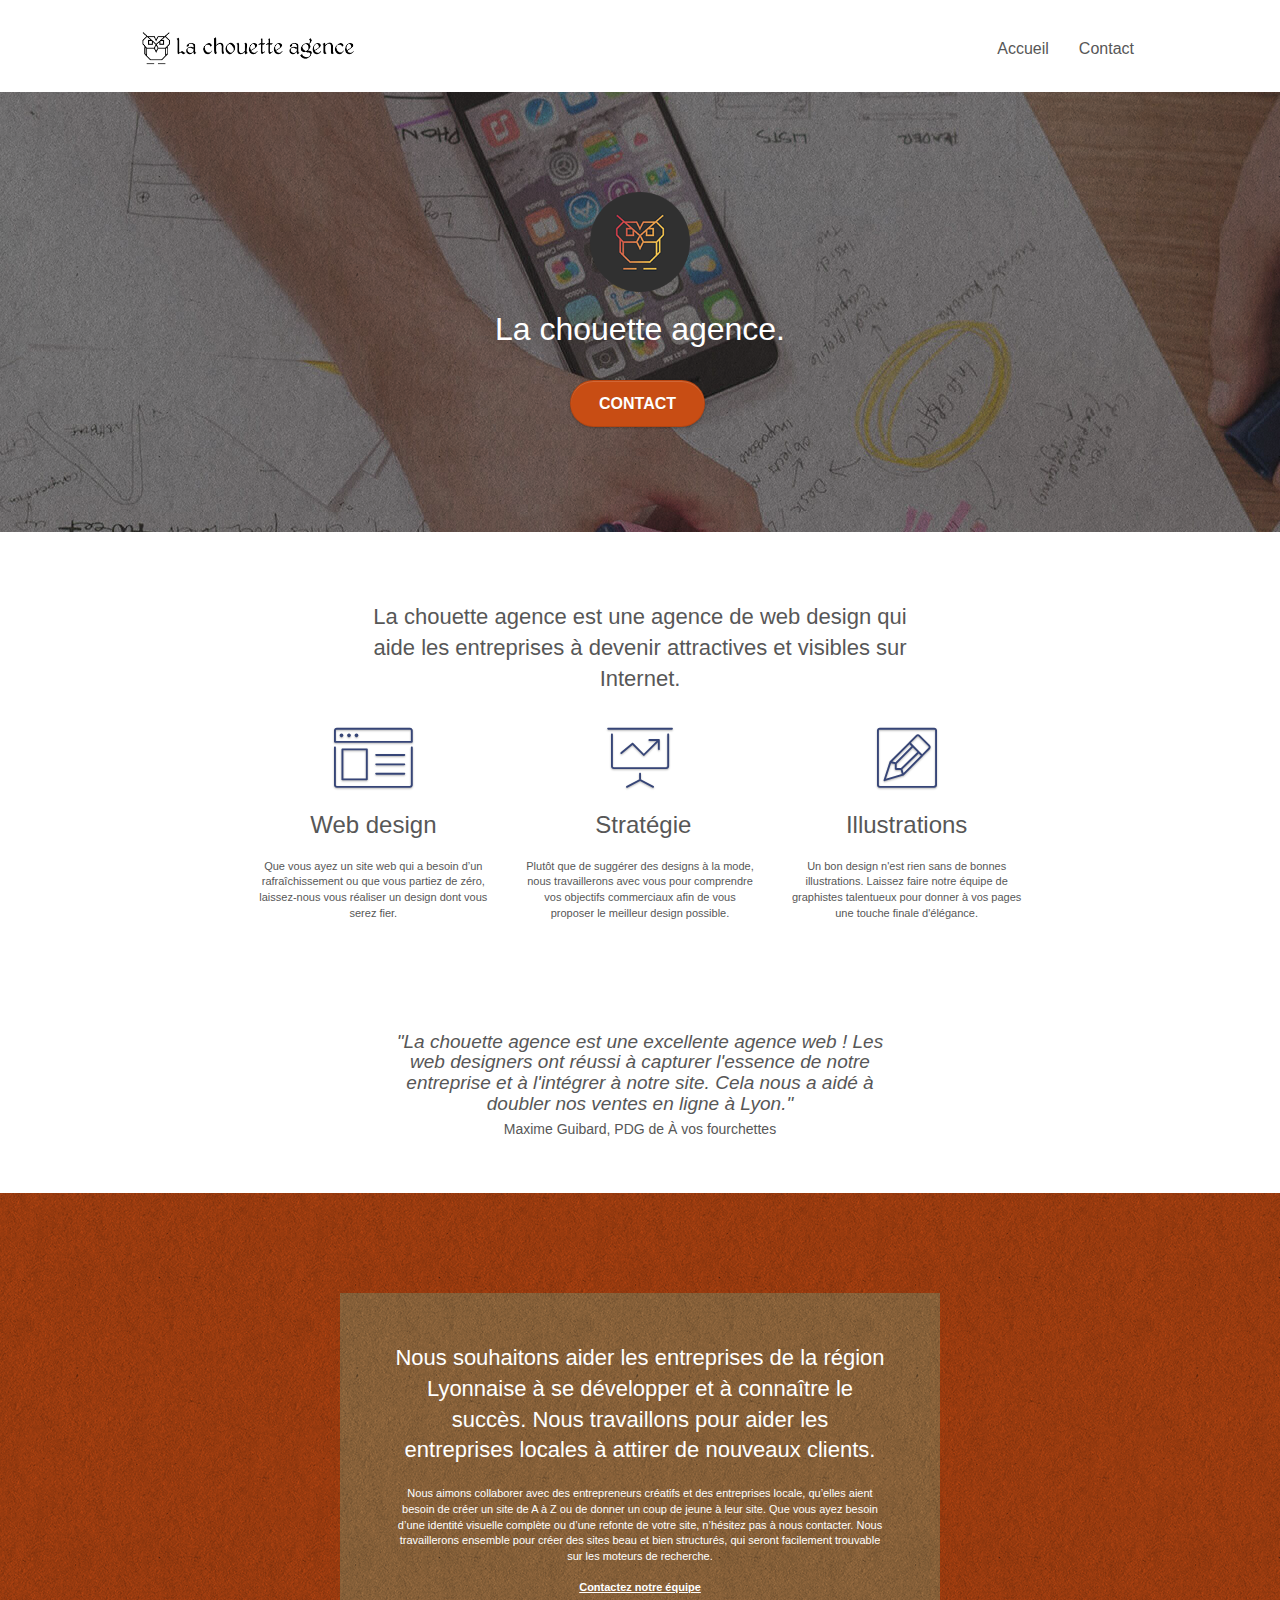
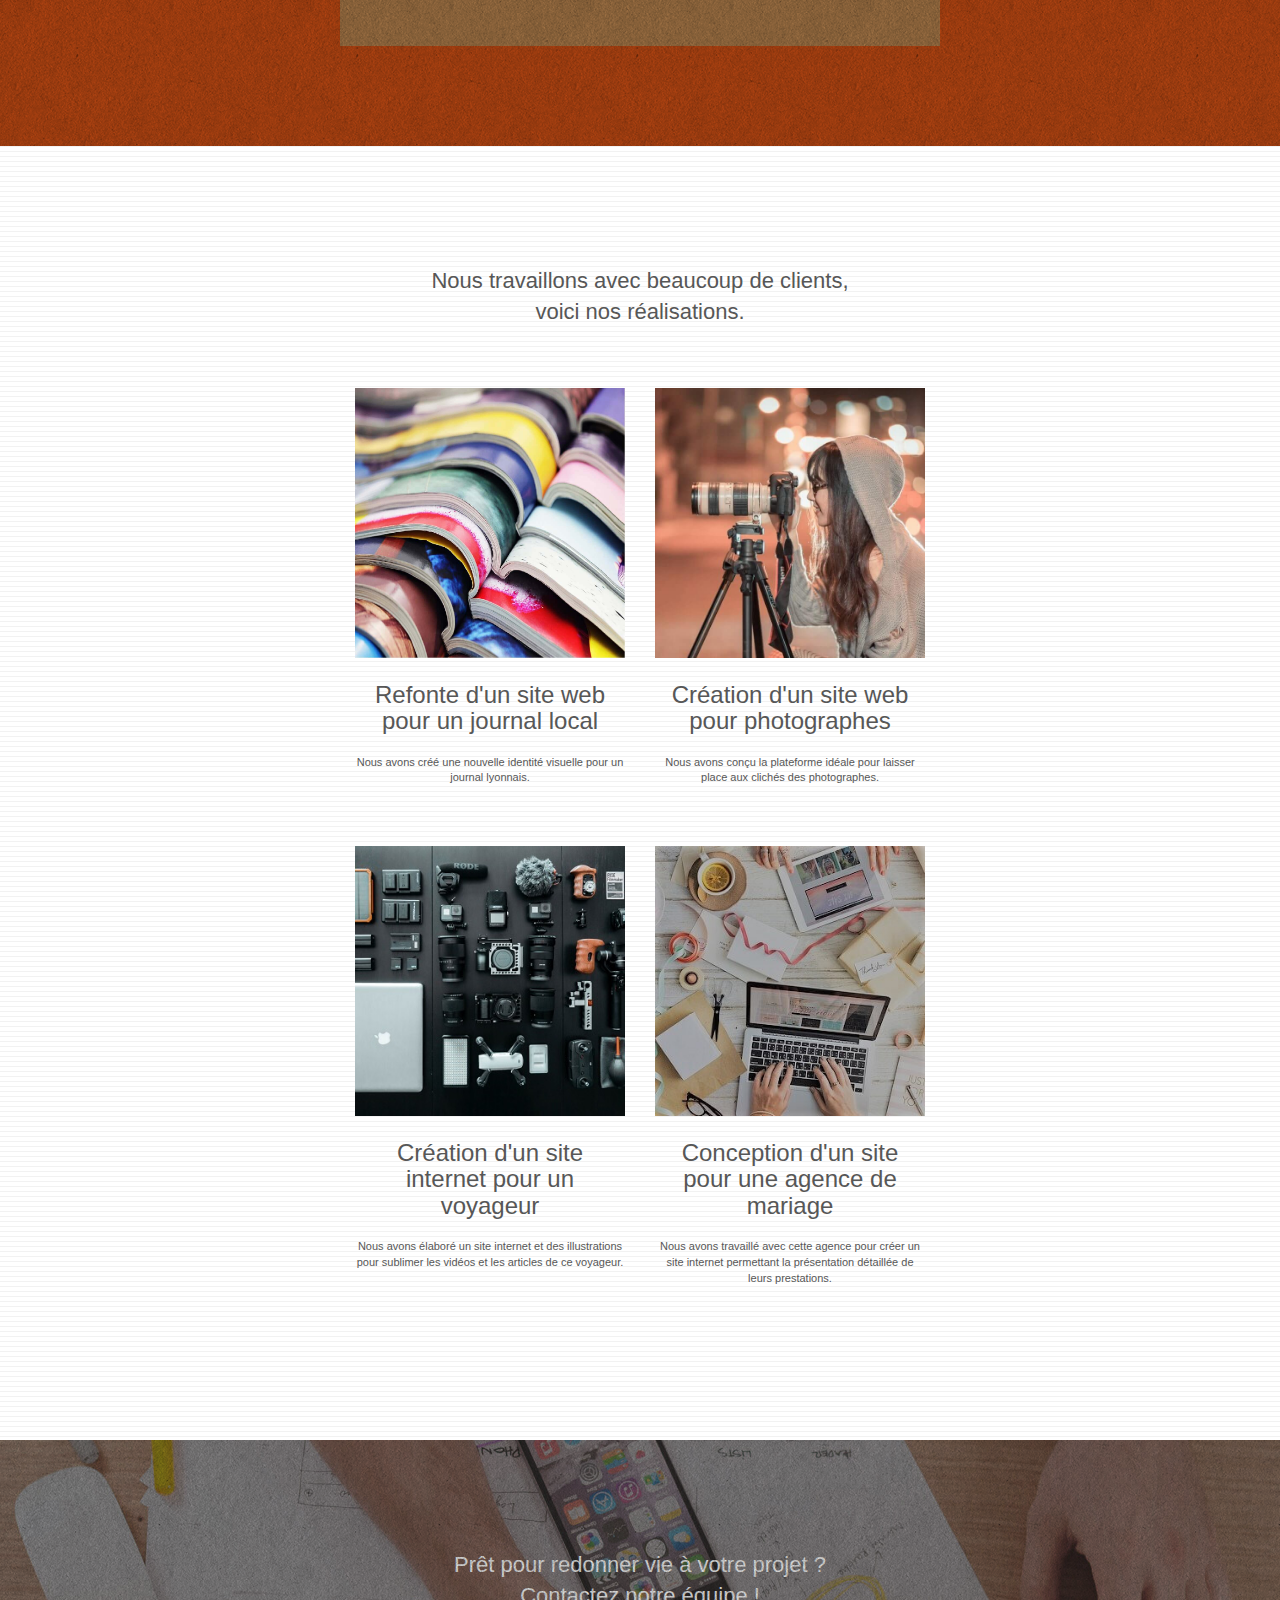
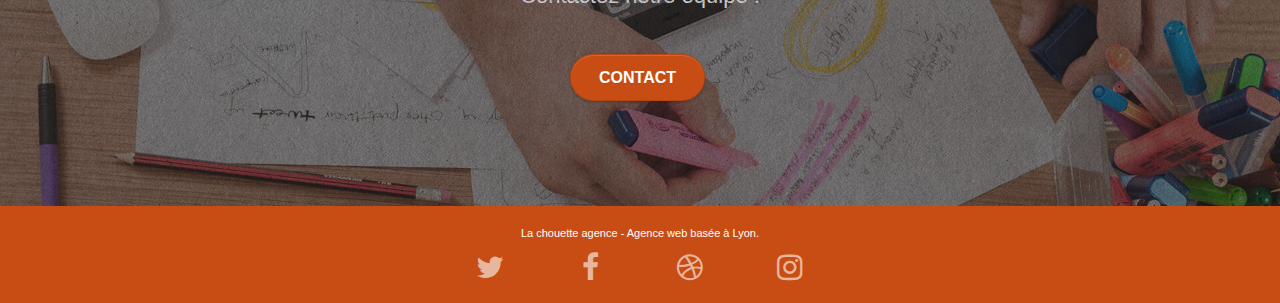
<file: index.html>
<!doctype html>
<html lang="fr">
<head>
    <meta charset="utf-8">
    <meta name="keywords" content="seo, google, site web, site internet, agence design paris, agence design, agence design,agence design,agence design,agence design,agence design,agence design,agence design,agence design">
    <meta name="description" content="La chouette agence, agence de web design, aide les entreprises à devenir attractives et visibles sur Internet.">
    <meta name="viewport" content="width=device-width, initial-scale=1.0, viewport-fit=cover">
    <link rel="shortcut icon" type="image/png" href="favicon.jpg">
    
	<link rel="stylesheet" type="text/css" href="./css/bootstrap.css">
	<link rel="stylesheet" type="text/css" href="style.css">
	<link rel="stylesheet" type="text/css" href="./css/font-awesome.css">
	<link rel="stylesheet" type="text/css" href="./css/et-line.css">
	
    
	<script src="./js/jquery-2.1.0.js"></script>
	<script src="./js/bootstrap.js"></script>
	<script src="./js/blocs.js"></script>
	<script src="./js/jquery.touchSwipe.js" defer></script>
	<script src="./js/gmaps.js"></script>

    <title>La chouette agence</title>

	<meta property="og:title" content="La chouette agence" />
	<meta property="og:type" content="siteweb" />
	<meta property="og:url" content="index.html" />
	<meta property="og:image" content="img/la-chouette-agence-banniere.jpg" />
    
<!-- Analytics -->
 
<!-- Analytics END -->
    
</head>
<body>
<!-- Principal conteneur -->
<div class="page-container">
    
<!-- bloc-0 -->
<div class="bloc bgc-white l-bloc " id="bloc-0">
	<div class="container bloc-sm">

		<nav class="navbar row">
			<div class="navbar-header">
				<a class="navbar-brand" href="index.html"><img src="img/la-chouette-agence.png" alt="logo agence web la chouette agence" height="40" /></a>
				<button id="nav-toggle" type="button" class="ui-navbar-toggle navbar-toggle" data-toggle="collapse" data-target=".navbar-1">
					<span class="sr-only">Toggle navigation</span><span class="icon-bar"></span><span class="icon-bar"></span><span class="icon-bar"></span>
				</button>
			</div>
			<div class="collapse navbar-collapse navbar-1 special-dropdown-nav">
				<ul class="site-navigation nav navbar-nav navig1">
					<li>
						<a href="index.html">Accueil</a>
					</li>
					<li>
					</li>
					<li>
						<a href="page2.html">Contact</a>
					</li>
				</ul>
			</div>
		</nav>
	</div>
</div>
<!-- bloc-0 END -->

<!-- bloc-1-presentation -->
<div class="bloc bgc-dark-slate-blue bg-banniere d-bloc bg-t-edge bloc-bg-texture texture-paper b-parallax dimension" id="bloc-1-hero">
	<div class="container bloc-lg">
		<div class="row tight-width-whitespace">
			<div class="col-sm-12">
				<img src="img/logo.png" class="center-block image-resize-mode" width="100" alt="Logo la chouette agence" />
				<h1 class="text-center hero-bloc-text tc-white ">
					La chouette agence.
				</h1>
				<div class="text-center">
					<a href="page2.html" class="btn btn-lg btn-clean btn-rd cta-hero btn-atomic-tangerine" id="cta-hero">Contact</a>
				</div>
			</div>
		</div>
	</div>
</div>
<!-- bloc-1-presentation END -->

<!-- bloc-2-services -->
<div class="bloc bgc-white l-bloc" id="bloc-2-services">
	<div class="container bloc-md">
		<div class="row">
			<div class="col-sm-12 text-center">
				<h2 class="description">La chouette agence est une agence de web design qui aide les entreprises à devenir attractives et visibles sur Internet.</h2>
			</div>
		</div>
		<div class="row voffset-lg med-width-whitespace">
			<div class="col-sm-4">
				<div class="text-center">
					<span class="et-icon-browser sm-shadow icon-dark-slate-blue icons icon-lg"></span>
				</div>
				<h3 class="mg-md text-center">
					Web design
				</h3>
				<p class="text-center ">
					Que vous ayez un site web qui a besoin d&rsquo;un rafraîchissement ou que vous partiez de zéro, laissez-nous vous réaliser un design dont vous serez fier.
				</p>
			</div>
			<div class="col-sm-4">
				<div class="text-center">
					<span class="et-icon-presentation sm-shadow icon-dark-slate-blue icons icon-lg"></span>
				</div>
				<h3 class="mg-md text-center">
					&nbsp;Stratégie
				</h3>
				<p class="text-center ">
					Plutôt que de suggérer des designs à la mode, nous travaillerons avec vous pour comprendre vos objectifs commerciaux afin de vous proposer le meilleur design possible.<br>
				</p>
			</div>
			<div class="col-sm-4">
				<div class="text-center">
					<span class="et-icon-edit sm-shadow icon-dark-slate-blue icons icon-lg"></span>
				</div>
				<h3 class="mg-md text-center">
					Illustrations
				</h3>
				<p class="text-center ">
					Un bon design n'est rien sans de bonnes illustrations. Laissez faire notre équipe de graphistes talentueux pour donner à vos pages une touche finale d'élégance.
				</p>
			</div>
		</div>
		<div class="row voffset-lg voffset">
			<div class="col-xs-12 col-md-8 col-md-offset-2 text-center">
				<h3 class="avis">"La chouette agence est une excellente agence web ! Les web designers ont réussi à capturer l'essence de notre entreprise et à l'intégrer à notre site. Cela nous a aidé à doubler nos ventes en ligne à Lyon."</h3>
				<p id="auteur">Maxime Guibard, PDG de À vos fourchettes</p>
			</div>
		</div>
	</div>
</div>
<!-- bloc-2-services END -->

<!-- bloc-3-what-i-do -->
<div class="bloc tc-white bgc-atomic-tangerine bg-presentation d-bloc bloc-bg-texture texture-paper b-parallax" id="bloc-3-what-i-do">
	<div class="container bloc-lg">
		<div class="row tight-width-whitespace black-background">
			<div class="col-sm-12">
				<h2 class="mg-md text-center tc-white">
					Nous souhaitons aider les entreprises de la région Lyonnaise à se développer et à connaître le succès. Nous travaillons pour aider les entreprises locales à attirer de nouveaux clients.<br>
				</h2>
				<p class="text-center white">
					Nous aimons collaborer avec des entrepreneurs créatifs et des entreprises locale, qu’elles aient besoin de créer un site de A à Z ou de donner un coup de jeune à leur site. Que vous ayez besoin d’une identité visuelle complète ou d’une refonte de votre site, n’hésitez pas à nous contacter. Nous travaillerons ensemble pour créer des sites beau et bien structurés, qui seront facilement trouvable sur les moteurs de recherche. <br><br><a class="ltc-white bold-link" href="page2.html">Contactez notre équipe</a><br>
				</p>
			</div>
		</div>
	</div>
</div>
<!-- bloc-3-what-i-do END -->

<!-- bloc-4-portfolio -->
<div class="bloc bgc-white bg-lines-h2-bg bg-repeat l-bloc" id="bloc-4-portfolio">
	<div class="container bloc-lg">
		<div class="row">
			<div class="col-sm-12 text-center">
				<h2 class="realisation">Nous travaillons avec beaucoup de clients, voici nos réalisations.</h2>
			</div>
		</div>
		<div class="row tight-width-whitespace portfolio-row">
			<div class="col-sm-6">
				<a href="#" data-lightbox="img/1.jpg" data-gallery-id="gallery-1" data-caption="Refonte d'un site web pour un journal local" data-frame="snapshot-lb"><img src="img/1.jpg" alt="Image pour illustrer la refonte du site d'un journal." class="img-responsive portfolio-thumb" /></a>
				<h3 class="mg-md text-center">
					Refonte d'un site web pour un journal local
				</h3>
				<p class="text-center">
					Nous avons créé une nouvelle identité visuelle pour un journal lyonnais.
				</p>
			</div>
			<div class="col-sm-6">
				<a href="#" data-lightbox="img/2.jpg" data-gallery-id="gallery-1" data-caption="Création d'un site web pour photographes" data-frame="snapshot-lb"><img src="img/2.jpg" class="img-responsive portfolio-thumb" alt="Image pour illustrer la création d'un site pour photographes." /></a>
				<h3 class="mg-md text-center">
					Création d'un site web pour photographes
				</h3>
				<p class="text-center">
					Nous avons conçu la plateforme idéale pour laisser place aux clichés des photographes.
				</p>
			</div>
		</div>
		<div class="row tight-width-whitespace portfolio-row">
			<div class="col-sm-6">
				<a href="#" data-lightbox="img/3.jpg" data-gallery-id="gallery-1" data-caption="Création d'un site internet pour un voyageur" data-frame="snapshot-lb"><img src="img/3.jpg" class="img-responsive portfolio-thumb" alt="Image pour illustrer la création d'un site pour un voyageur."/></a>
				<h3 class="mg-md text-center">
					Création d'un site internet pour un voyageur
				</h3>
				<p class="text-center">
					Nous avons élaboré un site internet et des illustrations pour sublimer les vidéos et les articles de ce voyageur.
				</p>
			</div>
			<div class="col-sm-6">
				<a href="#" data-lightbox="img/4.jpg" data-gallery-id="gallery-1" data-caption="Conception d'un site pour une agence de mariage" data-frame="snapshot-lb"><img src="img/4.jpg" class="img-responsive portfolio-thumb" alt="Image pour illustrer la conception d'un site pour une agence de mariage." /></a>
				<h3 class="mg-md text-center">
					Conception d'un site pour une agence de mariage
				</h3>
				<p class="text-center">
					Nous avons travaillé avec cette agence pour créer un site internet permettant la présentation détaillée de leurs prestations.
				</p>
			</div>
		</div>
	</div>
</div>
<!-- bloc-4-portfolio END -->

<!-- bloc-5-cta -->
<div class="bloc bgc-dark-slate-blue bg-banniere d-bloc bloc-bg-texture texture-paper dimension" id="bloc-5-cta">
	<div class="container bloc-lg">
		<div class="row">
			<h2 class="mg-md text-center tc-white">
				Prêt pour redonner vie à votre projet ?<br>Contactez notre équipe !
			</h2>
			<div class="col-sm-12 text-center">
				<a href="page2.html" class="btn btn-atomic-tangerine btn-clean btn-rd btn-lg cta-hero">Contact</a>
			</div>
		</div>
	</div>
</div>
<!-- bloc-5-cta END -->

<!-- Footer - bloc-8 -->
<div class="bloc bgc-atomic-tangerine d-bloc" id="bloc-8">
	<div class="container bloc-sm">
		<div class="row">
			<div class="col-sm-12">
				<p class="text-center white">
					La chouette agence - Agence web basée à Lyon.<br>
				</p>
				<div class="row row-no-gutters social">
					<div class="col-sm-3">
						<div class="text-center">
							<a class="social" href="index.html"><span class="fa fa-twitter icon-md"></span></a>
						</div>
					</div>
					<div class="col-sm-3">
						<div class="text-center">
							<a class="social" href="index.html"><span class="fa fa-facebook icon-md"></span></a>
						</div>
					</div>
					<div class="col-sm-3">
						<div class="text-center">
							<a class="social" href="index.html"><span class="fa fa-dribbble icon-md"></span></a>
						</div>
					</div>
					<div class="col-sm-3">
						<div class="text-center">
							<a class="social" href="index.html"><span class="fa fa-instagram icon-md"></span></a>
						</div>
					</div>
				</div>
			</div>
		</div>
	</div>
</div>
<!-- Footer - bloc-8 END -->

</div>
<!-- Principal conteneur END -->
    

</body>
</html>
</file>
<file: style.css>
body {
    margin: 0;
    padding: 0;
    background: #FFF;
    overflow-x: hidden;
    -webkit-font-smoothing: antialiased;
    -moz-osx-font-smoothing: grayscale;
}

a,
button {
    transition: all .3s ease-in-out;
    outline: none!important;
}

a:hover {
    text-decoration: none;
    cursor: pointer;
}

#page-loading-blocs-notifaction {
    position: fixed;
    top: 0;
    bottom: 0;
    width: 100%;
    z-index: 100000;
    background: #FFFFFF url("img/pageload-spinner.gif") no-repeat center center;
}

.bloc {
    width: 100%;
    clear: both;
    background: 50% 50% no-repeat;
    padding: 0 50px;
    -webkit-background-size: cover;
    -moz-background-size: cover;
    -o-background-size: cover;
    background-size: cover;
    position: relative;
}

.bloc .container {
    padding-left: 0;
    padding-right: 0;
}

.bloc-lg {
    padding: 100px 50px;
}

.bloc-md {
    padding: 50px;
}

.bloc-sm {
    padding: 20px 50px;
}

.bg-center,
.bg-l-edge,
.bg-r-edge,
.bg-t-edge,
.bg-b-edge,
.bg-tl-edge,
.bg-bl-edge,
.bg-tr-edge,
.bg-br-edge,
.bg-repeat {
    -webkit-background-size: auto!important;
    -moz-background-size: auto!important;
    -o-background-size: auto!important;
    background-size: auto!important;
}


.bg-repeat {
    background: repeat;
}

.bg-t-edge {
    background: top no-repeat;
}

.bloc-bg-texture::before {
    content: "";
    background-size: 2px 2px;
    position: absolute;
    top: 0;
    bottom: 0;
    left: 0;
    right: 0;
}

.texture-paper::before {
    background: url("img/texture-paper.png");
    background-size: 280px 280px;
}

.b-parallax {
    background-attachment: fixed;
}

.d-bloc {
    color: rgba(255, 255, 255, .7);
}

.d-bloc button:hover {
    color: rgba(255, 255, 255, .9);
}

.d-bloc .icon-round,
.d-bloc .icon-square,
.d-bloc .icon-rounded,
.d-bloc .icon-semi-rounded-a,
.d-bloc .icon-semi-rounded-b {
    border-color: rgba(255, 255, 255, .9);
}

.d-bloc .divider-h span {
    border-color: rgba(255, 255, 255, .2);
}

.d-bloc .a-btn,
.d-bloc .navbar a,
.d-bloc .navbar-brand,
.d-bloc a .icon-sm,
.d-bloc a .icon-md,
.d-bloc a .icon-lg,
.d-bloc a .icon-xl,
.d-bloc h1 a,
.d-bloc h2 a,
.d-bloc h3 a,
.d-bloc h4 a,
.d-bloc h5 a,
.d-bloc h6 a,
.d-bloc p a {
    color: rgba(255, 255, 255, .6);
}

.d-bloc .a-btn:hover,
.d-bloc .navbar a:hover,
.d-bloc .navbar-brand:hover,
.d-bloc a:hover .icon-sm,
.d-bloc a:hover .icon-md,
.d-bloc a:hover .icon-lg,
.d-bloc a:hover .icon-xl,
.d-bloc h1 a:hover,
.d-bloc h2 a:hover,
.d-bloc h3 a:hover,
.d-bloc h4 a:hover,
.d-bloc h5 a:hover,
.d-bloc h6 a:hover,
.d-bloc p a:hover {
    color: rgba(255, 255, 255, 1);
}

.d-bloc .navbar-toggle .icon-bar {
    background: rgba(255, 255, 255, 1);
}

.d-bloc .btn-wire,
.d-bloc .btn-wire:hover {
    color: rgba(255, 255, 255, 1);
    border-color: rgba(255, 255, 255, 1);
}

.d-bloc .panel {
    color: rgba(0, 0, 0, .5);
}

.d-bloc .panel button:hover {
    color: rgba(0, 0, 0, .7);
}

.d-bloc .panel icon {
    border-color: rgba(0, 0, 0, .7);
}

.d-bloc .panel .divider-h span {
    border-color: rgba(0, 0, 0, .1);
}

.d-bloc .panel .a-btn {
    color: rgba(0, 0, 0, .6);
}

.d-bloc .panel .a-btn:hover {
    color: rgba(0, 0, 0, 1);
}

.d-bloc .panel .btn-wire,
.d-bloc .panel .btn-wire:hover {
    color: rgba(0, 0, 0, .7);
    border-color: rgba(0, 0, 0, .3);
}

.d-bloc .panel,
.l-bloc {
    color: rgba(0, 0, 0, .5);
}

.d-bloc .panel button:hover,
.l-bloc button:hover {
    color: rgba(0, 0, 0, .7);
}

.l-bloc .icon-round,
.l-bloc .icon-square,
.l-bloc .icon-rounded,
.l-bloc .icon-semi-rounded-a,
.l-bloc .icon-semi-rounded-b {
    border-color: rgba(0, 0, 0, .7);
}

.d-bloc .panel .divider-h span,
.l-bloc .divider-h span {
    border-color: rgba(0, 0, 0, .1);
}

.d-bloc .panel .a-btn,
.l-bloc .a-btn,
.l-bloc .navbar a,
.l-bloc .navbar-brand,
.l-bloc a .icon-sm,
.l-bloc a .icon-md,
.l-bloc a .icon-lg,
.l-bloc a .icon-xl,
.l-bloc h1 a,
.l-bloc h2 a,
.l-bloc h3 a,
.l-bloc h4 a,
.l-bloc h5 a,
.l-bloc h6 a,
.l-bloc p a {
    color: rgba(0, 0, 0, .6);
}

.d-bloc .panel .a-btn:hover,
.l-bloc .a-btn:hover,
.l-bloc .navbar a:hover,
.l-bloc .navbar-brand:hover,
.l-bloc a:hover .icon-sm,
.l-bloc a:hover .icon-md,
.l-bloc a:hover .icon-lg,
.l-bloc a:hover .icon-xl,
.l-bloc h1 a:hover,
.l-bloc h2 a:hover,
.l-bloc h3 a:hover,
.l-bloc h4 a:hover,
.l-bloc h5 a:hover,
.l-bloc h6 a:hover,
.l-bloc p a:hover {
    color: rgba(0, 0, 0, 1);
}

.l-bloc .navbar-toggle .icon-bar {
    color: rgba(0, 0, 0, .6);
}

.d-bloc .panel .btn-wire,
.d-bloc .panel .btn-wire:hover,
.l-bloc .btn-wire,
.l-bloc .btn-wire:hover {
    color: rgba(0, 0, 0, .7);
    border-color: rgba(0, 0, 0, .3);
}

.voffset {
    margin-top: 30px;
}

.voffset-lg {
    margin-top: 80px;
}

.row-no-gutters {
    margin-right: 0;
    margin-left: 0;
}

.row.row-no-gutters > [class^="col-"],
.row.row-no-gutters > [class*=" col-"] {
    padding-right: 0;
    padding-left: 0;
}

#bloc-1-hero h1 {
    font-size: 32px;
}

.navbar {
    margin-bottom: 0;
    z-index: 1;
}

.navbar-brand {
    height: auto;
    padding: 3px 15px;
    font-size: 25px;
    font-weight: normal;
    font-weight: 600;
    line-height: 44px;
}

.navbar-brand img {
    max-height: 200px;
    margin: 0 5px 0 0;
    display: inline;
}

.navbar-brand img[src$=svg] {
    min-width: 100px;
}

.nav-center .navbar-brand img {
    margin: 0;
}

.navig1 {
    padding-top: 2px;
    margin-right: -15px;
    float: right;
    z-index: 1;
}

.navig {
    padding-top: 2px;
    float: right;
    z-index: 1;
    margin-right: 190px;
    margin-top: -2px;
}

.nav > li {
    float: left;
    margin-top: 4px;
    font-size: 16px;
}

.nav a {
    padding-left: 40px;
    text-decoration: none;
}

ul {
    list-style-type: none;
}

.navbar-nav .open .dropdown-menu > li > a {
    text-align: inherit;
}

.nav > li a:hover,
.nav > li a:focus {
    background: transparent;
}

.navbar-toggle {
    margin: 10px 10px 0 0;
    border: 0px;
}

.navbar-toggle:hover {
    background: transparent!important;
}

.navbar-toggle .icon-bar {
    background-color: rgba(0, 0, 0, .5);
    width: 26px;
}

.nav-invert .navbar .nav {
    float: left;
}

.nav-invert .navbar-header,
.nav-invert .navbar-brand {
    float: right;
    position: relative;
    z-index: 2;
}

@media (min-width: 768px) {
    .site-navigation {
        position: absolute;
        top: 50%;
        right: 20px;
        transform: translate(0, -50%);
        -webkit-transform: translateY(-50%);
    }
    .nav > li .dropdown-menu a,
    .nav > li .dropdown-menu a:hover {
        color: #484848;
    }
    .nav-invert .site-navigation {
        left: 0;
        right: 0;
    }
    .nav-center {
        text-align: center;
    }
    .nav-center .navbar-header {
        width: 100%;
    }
    .nav-center .navbar-header,
    .nav-center .navbar-brand,
    .nav-center .nav > li {
        float: none;
        display: inline-block;
    }
    .nav-center .site-navigation {
        position: relative;
        width: 100%;
        right: 0;
        margin-right: 0px;
        margin-top: 20px;
    }
    .nav-center.mini-nav .navbar-toggle {
        float: none;
        margin: 10px auto 0;
    }

    .sr-only, .navbar-toggle {
        display: none;
    }
}

.nav > li > .dropdown a {
    background: none!important;
    display: block;
    padding: 14px 15px;
}

nav .caret {
    margin: 0 5px;
}

.dropdown-menu .dropdown-menu {
    top: -8px;
    left: 100%;
}

.dropdown-menu .dropmenu-flow-right {
    top: 100%;
    left: 0;
    margin-left: -1px;
    border-top-left-radius: 0;
    border-top-right-radius: 0;
}

.dropdown-menu .dropdown span {
    border: 4px solid black;
    border-top-color: transparent;
    border-right-color: transparent;
    border-bottom-color: transparent;
    margin: 6px -5px 0 0!important;
    float: right;
}

.mg-md {
    margin-top: 10px;
    margin-bottom: 20px;
}

.mg-lg {
    margin-top: 10px;
    margin-bottom: 40px;
}

.btn {
    margin: 0 5px 5px 0;
}

.btn.pull-right {
    margin: 0 0 5px 5px;
}

.btn-d,
.btn-d:hover,
.btn-d:focus {
    color: #FFF;
    background: rgba(0, 0, 0, .3);
}

button {
    outline: none!important;
}

.btn-rd {
    border-radius: 40px;
}

.btn-clean {
    border: 1px solid rgba(0, 0, 0, .08);
    border-bottom-color: rgba(0, 0, 0, .1);
    text-shadow: 0 1px 0 rgba(0, 0, 1, .1);
    box-shadow: 0 1px 3px rgba(0, 0, 1, .25), inset 0 1px 0 0 rgba(255, 255, 255, .15);
}

.icon-md {
    font-size: 30px!important;
}

.icon-lg {
    font-size: 60px!important;
}

.sm-shadow {
    text-shadow: 0 1px 2px rgba(0, 0, 0, .3);
}

.panel-sq,
.panel-sq .panel-heading,
.panel-sq .panel-footer {
    border-radius: 0;
}

.panel-rd {
    border-radius: 30px;
}

.panel-rd .panel-heading {
    border-radius: 29px 29px 0 0;
}

.panel-rd .panel-footer {
    border-radius: 0 0 29px 29px;
}

.form-control {
    border-color: rgba(0, 0, 0, .1);
    box-shadow: none;
}

.scrollToTop {
    width: 40px;
    height: 40px;
    position: fixed;
    bottom: 20px;
    right: 20px;
    opacity: 0;
    z-index: 500;
    transition: all .3s ease-in-out;
}

.scrollToTop span {
    margin-top: 6px;
}

.showScrollTop {
    font-size: 14px;
    opacity: 1;
}

a[data-lightbox] {
    position: relative;
    display: block;
    text-align: center;
}

a[data-lightbox]:hover::before {
    content: "+";
    font-family: "HelveticaNeue-Light", "Helvetica Neue Light", "Helvetica Neue", Helvetica, Arial;
    font-size: 32px;
    width: 50px;
    height: 50px;
    margin-left: -25px;
    border-radius: 50%;
    background: rgba(0, 0, 0, .6);
    color: #FFF;
    font-weight: 100;
    z-index: 1;
    position: absolute;
    top: 50%;
    transform: translateY(-50%);
    -webkit-transform: translateY(-50%);
}

a[data-lightbox]:hover img {
    opacity: 0.6;
    -webkit-animation-fill-mode: none;
    animation-fill-mode: none;
}

#lightbox-modal {
    display: flex;
    align-items: center;
}

#lightbox-modal .modal-dialog {
    width: 90%;
    max-width: 900px;
    margin: 0 auto 0;
}

#lightbox-modal .modal-dialog img {
    max-height: 90vh;
    margin: 0 auto;
}

.lightbox-caption {
    padding: 20px;
    color: #FFF;
    background: rgba(0, 0, 0, .5);
    position: absolute;
    left: 15px;
    right: 15px;
    bottom: 5px;
}

.close-lightbox {
    color: #FFF;
    font-size: 30px;
    position: absolute;
    top: 20px;
    right: 20px;
    z-index: 20;
    background: rgba(0, 0, 0, .5);
    border: none;
    line-height: 30px;
    padding: 0 9px 5px;
    opacity: 0.3;
}

.close-lightbox:hover,
.next-lightbox:hover,
.prev-lightbox:hover {
    opacity: 1.0;
    color: #FFF;
}

.next-lightbox,
.prev-lightbox {
    font-size: 20px;
    color: rgba(255, 255, 255, .9);
    background: rgba(0, 0, 0, .5);
    transition: all .2s ease-in-out;
    position: absolute;
    top: 45%;
    z-index: 1;
    opacity: 0.4;
}

.next-lightbox {
    padding: 6px 8px 1px 13px;
    right: 25px;
}

.prev-lightbox {
    padding: 6px 13px 1px 10px;
    left: 25px;
}

.snapshot-lb .modal-body {
    padding-bottom: 45px;
}

.snapshot-lb .lightbox-caption {
    padding: 0;
    color: rgba(0, 0, 0, .5);
    background: none;
}

h1,
h2,
h3,
h4,
h5,
h6,
p,
label,
.btn, 
a {
    font-family: "helvetica";
    font-weight: 400;
    color: #575757!important;
}

.col-sm-4 a {
    font-family: "helvetica";
    font-weight: 400;
    color: rgba(255, 255, 255, .7)!important;
}

.description {
    width: 550px;
    margin-left: auto;
    margin-right: auto;
}

.realisation {
    width: 450px;
    margin-left: auto;
    margin-right: auto;
}

.avis {
    width: 500px;
    margin-left: auto;
    margin-right: auto;
    font-style: italic;
    font-size: 19px;
}

#auteur {
    font-size: 14px;
    line-height: 8px;
}

.container {
    max-width: 1000px;
}

.hero-bloc-text {
    font-size: 38px;
}

.hero-bloc-text-sub {
    font-size: 36px;
}

.statement-bloc-text {
    line-height: 26px;
    font-style: italic;
    font-size: 20px;
    text-align: center;
    font-weight: lighter;
    max-width: 520px;
    margin: auto auto auto auto;
}

p {
    font-size: 11px;
}

.tight-width-whitespace {
    max-width: 600px;
    margin: auto auto auto auto;
}

.h1 {
    font-size: 20px;
    font-family: "Open Sans";
}

.cta-hero {
    margin-top: 22px;
    color: #FFFFFF!important;
    text-transform: uppercase;
    padding: 12px 28px 12px 28px;
    font-size: 16px;
    font-weight: 700;
}

.social {
    max-width: 400px;
    margin: auto auto auto auto;
}

h2 {
    font-size: 22px;
    line-height: 1.4em;
}

.mg-md h3 {
    font-size: 15px;
    text-transform: uppercase;
    font-weight: 700;
    color: #333333!important;
}

.med-width-whitespace {
    max-width: 800px;
    margin: auto auto auto auto;
    box-shadow: 0px 0px 0px #000000;
}

h1 {
    color: #333333!important;
}

h4 {
    color: #333333!important;
}

.icons {
    margin-bottom: 14px;
    margin-top: 24px;
}

.white {
    color: #FFFFFF!important;
}

.portfolio-thumb {
    margin-bottom: 24px;
}

.portfolio-row {
    margin-bottom: 44px;
    margin-top: 50px;
}

.avatar {
    box-shadow: 0px 4px 9px rgba(0, 0, 0, 0.3);
}

.black-background {
    background-color: rgba(165, 147, 99, 0.7);
    padding: 40px 40px 40px 40px;
}

.bold-link {
    font-weight: 900;
    text-decoration: underline!important;
}

.bgc-white {
    background-color: #FFFFFF;
}

.bgc-dark-slate-blue {
    background-color: #364577;
}

.bgc-atomic-tangerine {
    background-color: #C84D14;
}

.tc-white {
    color: #FFFFFF!important;
}

.btn-atomic-tangerine {
    background: #C84D14;
    color: #FFFFFF!important;
}

.btn-atomic-tangerine:hover {
    background: #c27956!important;
    color: #FFFFFF!important;
}

.ltc-white {
    color: #FFFFFF!important;
}

.ltc-white:hover {
    color: #cccccc!important;
}

.ltc-atomic-tangerine {
    color: #C84D14C!important;
}

.ltc-atomic-tangerine:hover {
    color: #c27956!important;
}

.icon-dark-slate-blue {
    color: #364577!important;
    border-color: #364577!important;
}

.bg-dots-bg {
    background-image: url("img/dots-bg.png");
}

.bg-lines-h2-bg {
    background-image: url("img/lines-h2-bg.png");
}

.bg-banniere {
    background-image: url("img/la-chouette-agence-banniere.jpg");
}

.bg-presentation {
    background-image: url("img/image-de-presentation.jpg");
}

.intro-formulaire {
    margin: 0;
}

.space {
    margin-bottom: 15px;
}

@media (max-width: 1024px) {
    .bloc {
        padding-left: 20px;
        padding-right: 20px;
    }
    .bloc.full-width-bloc,
    .bloc-tile-2.full-width-bloc .container,
    .bloc-tile-3.full-width-bloc .container,
    .bloc-tile-4.full-width-bloc .container {
        padding-left: 0;
        padding-right: 0;
    }
}

@media (max-width: 992px) and (min-width: 768px) {
    .navbar .nav {
        max-width: 80%
    }
    .nav-center.navbar .nav {
        max-width: 100%
    }
}

@media only screen and (min-device-width: 768px) and (max-device-width: 1024px) and (orientation: landscape) {
    .b-parallax {
        background-attachment: scroll;
    }
}

@media only screen and (min-device-width: 1024px) and (max-device-width: 1366px) and (-webkit-min-device-pixel-ratio: 1.5) {
    .b-parallax {
        background-attachment: scroll;
    }
}

@media (max-width: 991px) {
    .container {
        width: 100%;
    }
    .b-parallax {
        background-attachment: scroll;
    }
    .page-container,
    #hero-bloc {
        overflow-x: hidden;
        position: relative;
    }
    .bloc {
        padding-left: constant(safe-area-inset-left);
        padding-right: constant(safe-area-inset-right);
    }
    .bloc-group,
    .bloc-group .bloc {
        display: block;
        width: 100%;
    }
    .bloc-fill-screen .fill-bloc-top-edge,
    .bloc-fill-screen .fill-bloc-bottom-edge {
        padding: 0 20px;
        padding-left: constant(safe-area-inset-left);
        padding-right: constant(safe-area-inset-right);
    }
}

@media (max-width: 767px) {
    .page-container {
        overflow-x: hidden;
        position: relative;
    }
    h1,
    h2,
    h3,
    h4,
    h5,
    h6,
    p,
    #disqus_thread {
        padding-left: 10px!important;
        padding-right: 10px!important;
    }
    .b-parallax {
        background-attachment: scroll;
    }
    .navbar .nav {
        padding-top: 0;
        border-top: 1px solid rgba(0, 0, 0, .2);
        float: none!important;
    }
    .navbar.row {
        margin-left: 0;
        margin-right: 0;
    }
    .site-navigation {
        position: inherit;
        transform: none;
        -webkit-transform: none;
        -ms-transform: none;
    }
    .nav > li {
        margin-top: 0;
        border-bottom: 1px solid rgba(0, 0, 0, .1);
        background: rgba(0, 0, 0, .05);
        text-align: left;
        padding-left: 15px;
        width: 100%;
    }
    .nav > li:hover {
        background: rgba(0, 0, 0, .08);
    }
    .dropdown .dropdown a .caret {
        float: none;
        margin: 5px 0 0 10px!important;
        border: 4px solid black;
        border-bottom-color: transparent;
        border-right-color: transparent;
        border-left-color: transparent;
    }
    #hero-bloc .navbar .nav {
        background: rgba(0, 0, 0, .8);
    }
    #hero-bloc .navbar .nav a {
        color: rgba(255, 255, 255, .6);
    }
    .hero {
        padding: 50px 0;
    }
    .hero-nav {
        left: -1px;
        right: -1px;
    }
    .navbar-collapse {
        padding: 0;
        overflow-x: hidden;
        -webkit-box-shadow: none;
        box-shadow: none;
    }
    .navbar-brand img {
        max-height: 40px;
        width: auto;
    }
    .nav-invert .navbar-header {
        float: none;
        width: 100%;
    }
    .nav-invert .navbar-toggle {
        float: left;
        margin-left: 10px;
    }
    .bloc {
        padding-left: 0;
        padding-right: 0;
    }
    .bloc-xxl,
    .bloc-xl,
    .bloc-lg {
        padding: 40px 0;
    }
    .bloc-sm,
    .bloc-md {
        padding-left: 0;
        padding-right: 0;
    }
    .bloc-tile-2 .container,
    .bloc-tile-3 .container,
    .bloc-tile-4 .container,
    .bloc-fill-screen .fill-bloc-top-edge,
    .bloc-fill-screen .fill-bloc-bottom-edge {
        padding-left: 0;
        padding-right: 0;
    }
    .a-block {
        padding: 0 10px;
    }
    .btn-dwn {
        display: none;
    }
    .voffset {
        margin-top: 5px;
    }
    .voffset-md {
        margin-top: 20px;
    }
    .voffset-lg {
        margin-top: 30px;
    }
    form {
        padding: 5px;
    }
    .close-lightbox {
        display: inline-block;
    }
    .blocsapp-device-iphone5 {
        background-size: 216px 425px;
        padding-top: 60px;
        width: 216px;
        height: 425px;
    }
    .blocsapp-device-iphone5 img {
        width: 180px;
        height: 320px;
    }
}

@media (max-width: 400px) {
    .bloc {
        padding-left: 0;
        padding-right: 0;
    }
}

@media (max-width: 767px) {
    #bloc-8 {
        padding-left: 10px;
        padding-right: 10px;
    }
    #bloc-5-cta {
        padding-left: 20px;
        padding-right: 20px;
    }
    .bloc-mob-center-text {
        text-align: center;
    }
    .description, .avis, .realisation {
        width : 340px;
    }

    .img-responsive {
        width: 400px;
        margin-left: auto;
        margin-right: auto;
    }
}
</file>
<file: css/et-line.css>
@font-face {
    font-family: et-line;
    src: url(../fonts/et-line.eot);
    src: url(../fonts/et-line.eot?#iefix) format('embedded-opentype'), url(../fonts/et-line.woff) format('woff'), url(../fonts/et-line.ttf) format('truetype'), url(../fonts/et-line.svg#et-line) format('svg');
    font-weight: 400;
    font-style: normal
}

.et-icon-adjustments,
.et-icon-alarmclock,
.et-icon-anchor,
.et-icon-aperture,
.et-icon-attachment,
.et-icon-bargraph,
.et-icon-basket,
.et-icon-beaker,
.et-icon-bike,
.et-icon-book-open,
.et-icon-briefcase,
.et-icon-browser,
.et-icon-calendar,
.et-icon-camera,
.et-icon-caution,
.et-icon-chat,
.et-icon-circle-compass,
.et-icon-clipboard,
.et-icon-clock,
.et-icon-cloud,
.et-icon-compass,
.et-icon-desktop,
.et-icon-dial,
.et-icon-document,
.et-icon-documents,
.et-icon-download,
.et-icon-dribbble,
.et-icon-edit,
.et-icon-envelope,
.et-icon-expand,
.et-icon-facebook,
.et-icon-flag,
.et-icon-focus,
.et-icon-gears,
.et-icon-genius,
.et-icon-gift,
.et-icon-global,
.et-icon-globe,
.et-icon-googleplus,
.et-icon-grid,
.et-icon-happy,
.et-icon-hazardous,
.et-icon-heart,
.et-icon-hotairballoon,
.et-icon-hourglass,
.et-icon-key,
.et-icon-laptop,
.et-icon-layers,
.et-icon-lifesaver,
.et-icon-lightbulb,
.et-icon-linegraph,
.et-icon-linkedin,
.et-icon-lock,
.et-icon-magnifying-glass,
.et-icon-map,
.et-icon-map-pin,
.et-icon-megaphone,
.et-icon-mic,
.et-icon-mobile,
.et-icon-newspaper,
.et-icon-notebook,
.et-icon-paintbrush,
.et-icon-paperclip,
.et-icon-pencil,
.et-icon-phone,
.et-icon-picture,
.et-icon-pictures,
.et-icon-piechart,
.et-icon-presentation,
.et-icon-pricetags,
.et-icon-printer,
.et-icon-profile-female,
.et-icon-profile-male,
.et-icon-puzzle,
.et-icon-quote,
.et-icon-recycle,
.et-icon-refresh,
.et-icon-ribbon,
.et-icon-rss,
.et-icon-sad,
.et-icon-scissors,
.et-icon-scope,
.et-icon-search,
.et-icon-shield,
.et-icon-speedometer,
.et-icon-strategy,
.et-icon-streetsign,
.et-icon-tablet,
.et-icon-target,
.et-icon-telescope,
.et-icon-toolbox,
.et-icon-tools,
.et-icon-tools-2,
.et-icon-trophy,
.et-icon-tumblr,
.et-icon-twitter,
.et-icon-upload,
.et-icon-video,
.et-icon-wallet,
.et-icon-wine {
    font-family: et-line;
    speak: none;
    font-style: normal;
    font-weight: 400;
    font-variant: normal;
    text-transform: none;
    line-height: 1;
    -webkit-font-smoothing: antialiased;
    -moz-osx-font-smoothing: grayscale;
    display: inline-block
}

.et-icon-mobile:before {
    content: "\e000"
}

.et-icon-laptop:before {
    content: "\e001"
}

.et-icon-desktop:before {
    content: "\e002"
}

.et-icon-tablet:before {
    content: "\e003"
}

.et-icon-phone:before {
    content: "\e004"
}

.et-icon-document:before {
    content: "\e005"
}

.et-icon-documents:before {
    content: "\e006"
}

.et-icon-search:before {
    content: "\e007"
}

.et-icon-clipboard:before {
    content: "\e008"
}

.et-icon-newspaper:before {
    content: "\e009"
}

.et-icon-notebook:before {
    content: "\e00a"
}

.et-icon-book-open:before {
    content: "\e00b"
}

.et-icon-browser:before {
    content: "\e00c"
}

.et-icon-calendar:before {
    content: "\e00d"
}

.et-icon-presentation:before {
    content: "\e00e"
}

.et-icon-picture:before {
    content: "\e00f"
}

.et-icon-pictures:before {
    content: "\e010"
}

.et-icon-video:before {
    content: "\e011"
}

.et-icon-camera:before {
    content: "\e012"
}

.et-icon-printer:before {
    content: "\e013"
}

.et-icon-toolbox:before {
    content: "\e014"
}

.et-icon-briefcase:before {
    content: "\e015"
}

.et-icon-wallet:before {
    content: "\e016"
}

.et-icon-gift:before {
    content: "\e017"
}

.et-icon-bargraph:before {
    content: "\e018"
}

.et-icon-grid:before {
    content: "\e019"
}

.et-icon-expand:before {
    content: "\e01a"
}

.et-icon-focus:before {
    content: "\e01b"
}

.et-icon-edit:before {
    content: "\e01c"
}

.et-icon-adjustments:before {
    content: "\e01d"
}

.et-icon-ribbon:before {
    content: "\e01e"
}

.et-icon-hourglass:before {
    content: "\e01f"
}

.et-icon-lock:before {
    content: "\e020"
}

.et-icon-megaphone:before {
    content: "\e021"
}

.et-icon-shield:before {
    content: "\e022"
}

.et-icon-trophy:before {
    content: "\e023"
}

.et-icon-flag:before {
    content: "\e024"
}

.et-icon-map:before {
    content: "\e025"
}

.et-icon-puzzle:before {
    content: "\e026"
}

.et-icon-basket:before {
    content: "\e027"
}

.et-icon-envelope:before {
    content: "\e028"
}

.et-icon-streetsign:before {
    content: "\e029"
}

.et-icon-telescope:before {
    content: "\e02a"
}

.et-icon-gears:before {
    content: "\e02b"
}

.et-icon-key:before {
    content: "\e02c"
}

.et-icon-paperclip:before {
    content: "\e02d"
}

.et-icon-attachment:before {
    content: "\e02e"
}

.et-icon-pricetags:before {
    content: "\e02f"
}

.et-icon-lightbulb:before {
    content: "\e030"
}

.et-icon-layers:before {
    content: "\e031"
}

.et-icon-pencil:before {
    content: "\e032"
}

.et-icon-tools:before {
    content: "\e033"
}

.et-icon-tools-2:before {
    content: "\e034"
}

.et-icon-scissors:before {
    content: "\e035"
}

.et-icon-paintbrush:before {
    content: "\e036"
}

.et-icon-magnifying-glass:before {
    content: "\e037"
}

.et-icon-circle-compass:before {
    content: "\e038"
}

.et-icon-linegraph:before {
    content: "\e039"
}

.et-icon-mic:before {
    content: "\e03a"
}

.et-icon-strategy:before {
    content: "\e03b"
}

.et-icon-beaker:before {
    content: "\e03c"
}

.et-icon-caution:before {
    content: "\e03d"
}

.et-icon-recycle:before {
    content: "\e03e"
}

.et-icon-anchor:before {
    content: "\e03f"
}

.et-icon-profile-male:before {
    content: "\e040"
}

.et-icon-profile-female:before {
    content: "\e041"
}

.et-icon-bike:before {
    content: "\e042"
}

.et-icon-wine:before {
    content: "\e043"
}

.et-icon-hotairballoon:before {
    content: "\e044"
}

.et-icon-globe:before {
    content: "\e045"
}

.et-icon-genius:before {
    content: "\e046"
}

.et-icon-map-pin:before {
    content: "\e047"
}

.et-icon-dial:before {
    content: "\e048"
}

.et-icon-chat:before {
    content: "\e049"
}

.et-icon-heart:before {
    content: "\e04a"
}

.et-icon-cloud:before {
    content: "\e04b"
}

.et-icon-upload:before {
    content: "\e04c"
}

.et-icon-download:before {
    content: "\e04d"
}

.et-icon-target:before {
    content: "\e04e"
}

.et-icon-hazardous:before {
    content: "\e04f"
}

.et-icon-piechart:before {
    content: "\e050"
}

.et-icon-speedometer:before {
    content: "\e051"
}

.et-icon-global:before {
    content: "\e052"
}

.et-icon-compass:before {
    content: "\e053"
}

.et-icon-lifesaver:before {
    content: "\e054"
}

.et-icon-clock:before {
    content: "\e055"
}

.et-icon-aperture:before {
    content: "\e056"
}

.et-icon-quote:before {
    content: "\e057"
}

.et-icon-scope:before {
    content: "\e058"
}

.et-icon-alarmclock:before {
    content: "\e059"
}

.et-icon-refresh:before {
    content: "\e05a"
}

.et-icon-happy:before {
    content: "\e05b"
}

.et-icon-sad:before {
    content: "\e05c"
}

.et-icon-facebook:before {
    content: "\e05d"
}

.et-icon-twitter:before {
    content: "\e05e"
}

.et-icon-googleplus:before {
    content: "\e05f"
}

.et-icon-rss:before {
    content: "\e060"
}

.et-icon-tumblr:before {
    content: "\e061"
}

.et-icon-linkedin:before {
    content: "\e062"
}

.et-icon-dribbble:before {
    content: "\e063"
}
</file>
